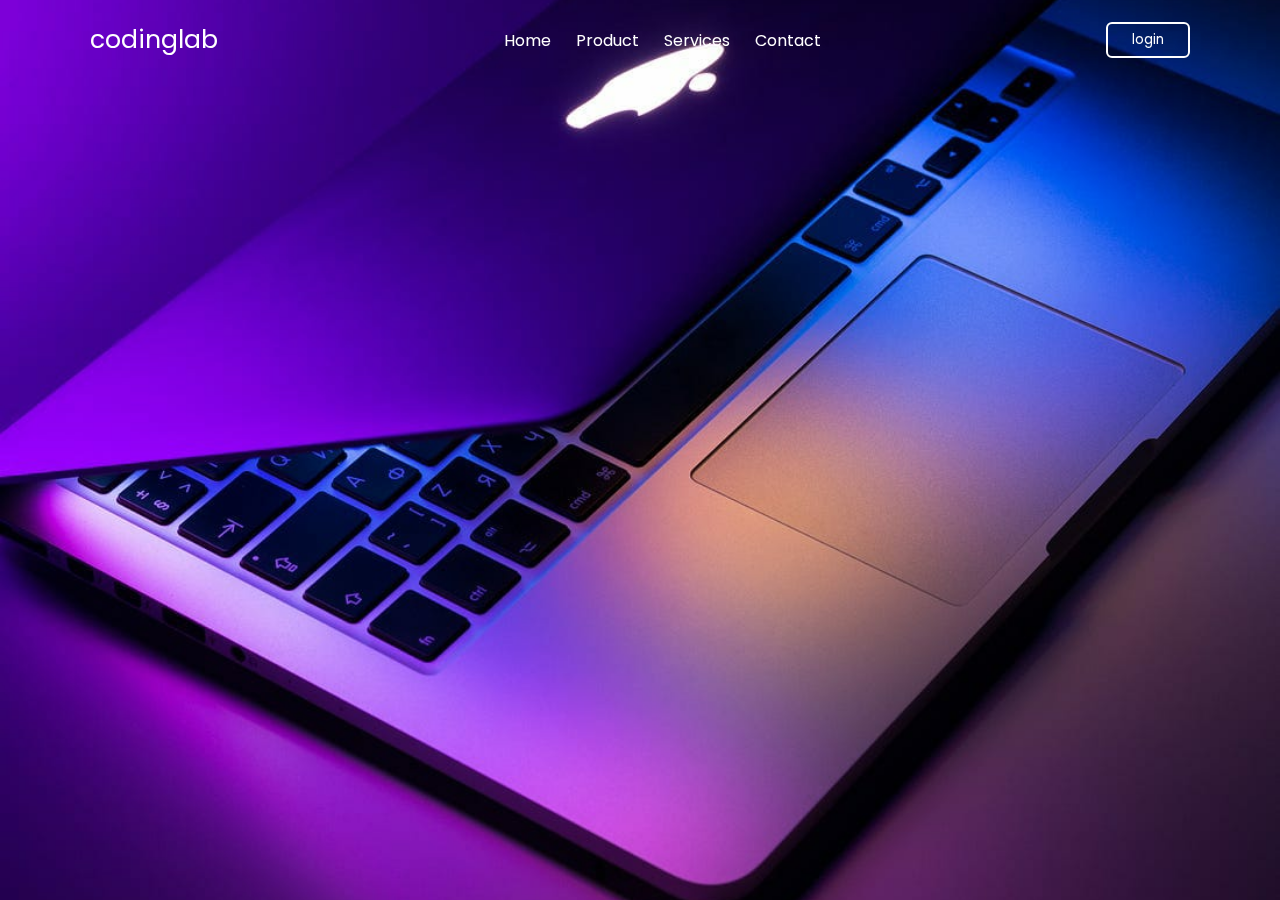
<file: home page with login/index.html>
<!DOCTYPE html>
<html lang="en">
<head>
    <meta charset="UTF-8">
    <meta http-equiv="X-UA-Compatible" content="IE=edge">
    <meta name="viewport" content="width=device-width, initial-scale=1.0">
    <title>website with login and registration form</title>
    <link rel="stylesheet" href="style.css" />
    <!-- Unicons-->
    <link rel="stylesheet" href="https://unicons.iconscout.com/release/v4.0.0/css/line.css" />
</head>
<body>
    <!--header-->
 <header class="header">
    <nav class="nav">
        <a href="#" class="nav_logo">codinglab</a>

        <ul class="nav_items">
            <li class="nav_item">
                <a href="index.html" class="nav_link">Home</a>
                <a href="product.html" class="nav_link">Product</a>
                <a href="#" class="nav_link">Services</a>
                <a href="#" class="nav_link">Contact</a>
            </li>
        </ul>
        <button class="button" id="form-open">login</button>
    </nav>
</header>

<!--home-->
<section class="home">
    <div class="form_container">
        <i class="uil uil-times form_close"></i>
        <!-- login form-->
        <div class="form login_form">
            <form action="#">
                <h2>Login</h2>
                <div class="input_box">
                    <input type="email" placeholder="Enter your email" required />
                    <i class="uil uil-envelope-alt email"></i>
                </div>
                <div class="input_box">
                    <input type="password" placeholder="Enter your password" required />
                    <i class="uil uil-lock password"></i>
                    <i class="uil uil-eye-slash pw_hide"></i>
                </div>

                <div class="option_field">
                    <span class="checkbox">
                        <input type="checkbox"  id="check">
                        <label for="check">Remember me</label>
                    </span>
                    <a href="#" class="forgot_pw">Forgot password?</a>
                </div>
                <button class="button">Login Now</button>

                <div class="login_signup">Don't have an account? <a href="#" id="signup">Signup</a></div>
            </form>
        </div>

        <!--sign up-->
        <div class="form signup_form">
            <form action="#">
                <h2>signup</h2>
                <div class="input_box">
                    <input type="email" placeholder="Enter your email" required />
                    <i class="uil uil-envelope-alt email"></i>
                </div>
                <div class="input_box">
                    <input type="password" placeholder="Create password" required />
                    <i class="uil uil-lock password"></i>
                    <i class="uil uil-eye-slash pw_hide"></i>
                </div>

                <div class="input_box">
                    <input type="password" placeholder="Confirm password" required />
                    <i class="uil uil-lock password"></i>
                    <i class="uil uil-eye-slash pw_hide"></i>
                </div>

                
                <button class="button">Signup Now</button>

                <div class="login_signup">Already have an account? <a href="#" id="login">Login</a></div>
            </form>
        </div>
    </div>
</section>
<script src="script.js"></script>
</body>
</html>
</file>
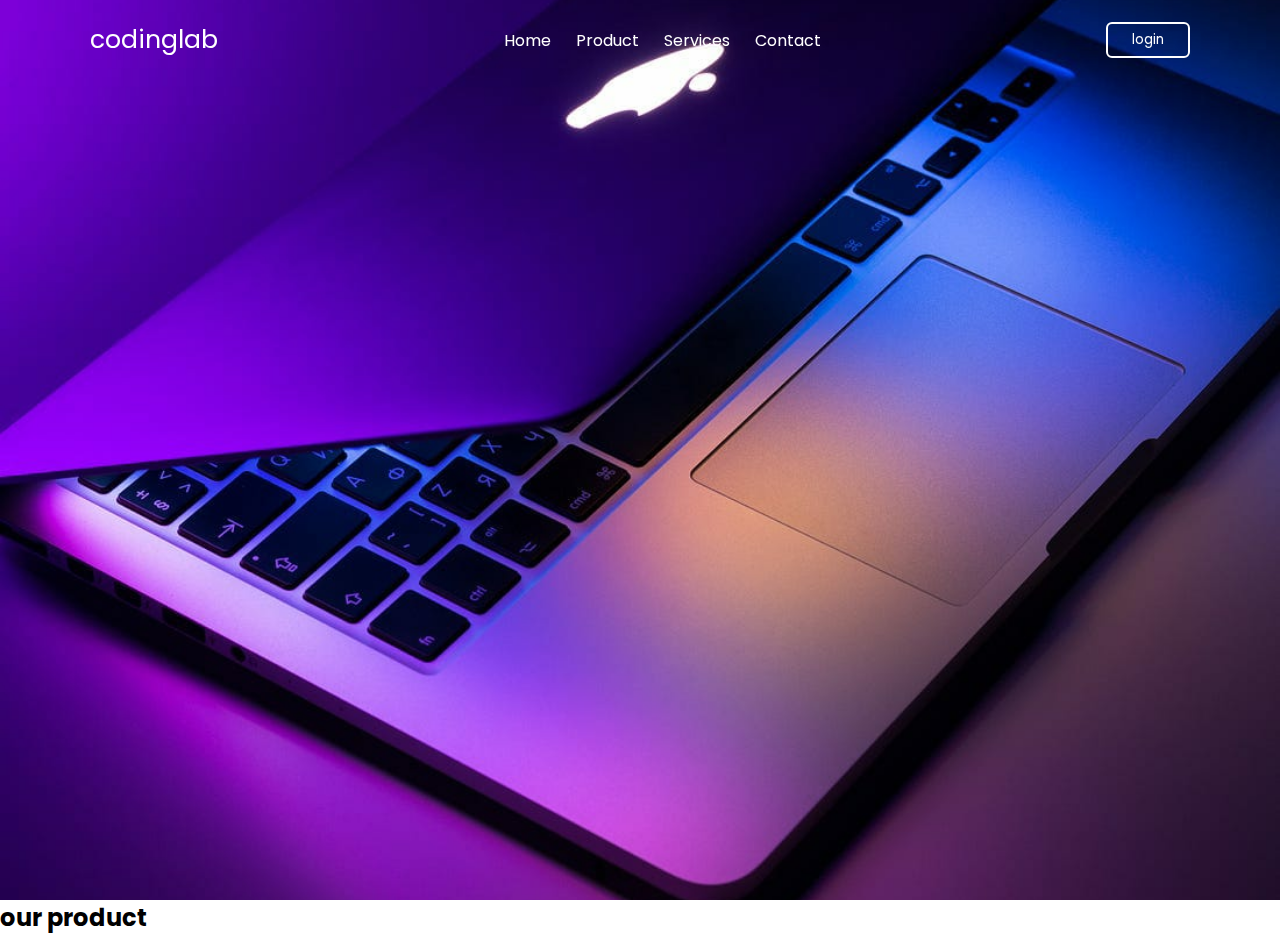
<file: home page with login/product.html>
<!DOCTYPE html>
<html lang="en">
<head>
    <meta charset="UTF-8">
    <meta http-equiv="X-UA-Compatible" content="IE=edge">
    <meta name="viewport" content="width=device-width, initial-scale=1.0">
    <title>website with login and registration form</title>
    <link rel="stylesheet" href="style.css" />
    <!-- Unicons-->
    <link rel="stylesheet" href="https://unicons.iconscout.com/release/v4.0.0/css/line.css" />
</head>
<body>
    <!--header-->
 <header class="header">
    <nav class="nav">
        <a href="#" class="nav_logo">codinglab</a>

        <ul class="nav_items">
            <li class="nav_item">
                <a href="index.html" class="nav_link">Home</a>
                <a href="product.html" class="nav_link">Product</a>
                <a href="#" class="nav_link">Services</a>
                <a href="#" class="nav_link">Contact</a>
            </li>
        </ul>
        <button class="button" id="form-open">login</button>
    </nav>
</header>

<!--home-->
<section class="home1">
    <div class="form_container">
        <i class="uil uil-times form_close"></i>
        <!-- login form-->
        <div class="form login_form">
            <form action="#">
                <h2>Login</h2>
                <div class="input_box">
                    <input type="email" placeholder="Enter your email" required />
                    <i class="uil uil-envelope-alt email"></i>
                </div>
                <div class="input_box">
                    <input type="password" placeholder="Enter your password" required />
                    <i class="uil uil-lock password"></i>
                    <i class="uil uil-eye-slash pw_hide"></i>
                </div>

                <div class="option_field">
                    <span class="checkbox">
                        <input type="checkbox"  id="check">
                        <label for="check">Remember me</label>
                    </span>
                    <a href="#" class="forgot_pw">Forgot password?</a>
                </div>
                <button class="button">Login Now</button>

                <div class="login_signup">Don't have an account? <a href="#" id="signup">Signup</a></div>
            </form>
        </div>

        <!--sign up-->
        <div class="form signup_form">
            <form action="#">
                <h2>signup</h2>
                <div class="input_box">
                    <input type="email" placeholder="Enter your email" required />
                    <i class="uil uil-envelope-alt email"></i>
                </div>
                <div class="input_box">
                    <input type="password" placeholder="Create password" required />
                    <i class="uil uil-lock password"></i>
                    <i class="uil uil-eye-slash pw_hide"></i>
                </div>

                <div class="input_box">
                    <input type="password" placeholder="Confirm password" required />
                    <i class="uil uil-lock password"></i>
                    <i class="uil uil-eye-slash pw_hide"></i>
                </div>

                
                <button class="button">Signup Now</button>

                <div class="login_signup">Already have an account? <a href="#" id="login">Login</a></div>
            </form>
        </div>
    </div>
</section>

    <h2>
        our product
    </h2>
<div>
    <h3>
       
    </h3>
</div>
<script src="script.js"></script>
</body>
</html>
</file>
<file: home page with login/style.css>
/* import google fonts---poppins.*/
@import url("https://fonts.googleapis.com/css2?family=Poppins:wght@200;300;400;500;600;700&display=swap");
*{
    margin: 0;
    padding: 0;
    box-sizing: border-box;
    font-family: "Poppins", sans-serif;
}

a{
    text-decoration: none;
}
.header{
    position: fixed;
    height: 80px;
    width: 100%;
    z-index: 100;
    padding: 0 20px;
}

.nav{
   max-width: 1100px;
   width: 100%; 
   margin: 0 auto;
}

.nav,
.nav_item{
    display: flex;
    height: 100%;
    align-items:center ;
    justify-content: space-between;
}

.nav_logo,
.nav_link, 
.button{
    color: #fff;
}

.nav_logo{
    font-size: 25px;
}

.nav_item {
    column-gap: 25px;
}

.nav_link:hover {
    color: #d9d9d9;
}

.button{
    padding: 6px 24px;
    border: 2px solid #fff;
    background: transparent;
    border-radius:6px ;
    cursor: pointer;
}

.button:active {
    transform: scale(0.98);
}

/* home */
.home{
    position: relative;
    height:100vh;
    width: 100%;
    background-image: url("bg.jpg");
    background-size: cover;
    background-position: center;
}

.home::before{
    content:"";
    position: absolute;
    height: 100%;
    width: 100%;
    background-color: rgba(0, 0, 0, 0.6);
    z-index: 100;
    opacity: 0;
    pointer-events: none;
    transition: all 0.5s ease-out;
}
.home.show ::before{
    opacity: 1;
    pointer-events: auto;
}
/* form */
.form_container {
    position: fixed;
    max-width: 320px;
    width: 100%;
    top: 50%;
    left:50% ;
    transform: translate(-50%, -50%) scale(1.2);
    z-index: 101;
    background: #fff;
    padding: 25px;
    border-radius: 12px;
    box-shadow: rgba(0, 0, 0, .1);
    opacity: 0;
    pointer-events: none;
    transition: all 0.4s ease out ;
}
.home.show .form_container{
    opacity: 1;
    pointer-events: auto;
    transform: translate(-50%, -50%) scale(1);
}

.signup_form{
    display: none;
}
.form_container.active .signup_form{
    display: block;
}
.form_container.active .login_form{
    display: none;
}


.form_close{
    position: absolute;
    top: 10px;
    right: 20px;
    color: #0b0217;
    font-size: 22px;
    opacity: 0.7;
    cursor: pointer;
}
.active{
    color: #df1212;
}

.form_container h2{
    font-size: 22px;
    color: #0b0217;
    text-align: center;
}

.input_box {
    position: relative;
    margin-top:30px ;
    width: 100%;
    height: 40px;
}

.input_box input {
    height: 100%;
    width: 100%;
    border: none;
    outline: none;
    padding: 0 30px;
    color:#333 ;
    transition: all 0.2s ease;
    border-bottom: 1.5px solid #aaaaaa;
}
.input_box input:focus{
    border-color:#7d2ae8 ;
}

.input_box i {
    position: absolute;
    top: 50%;
    transform: translateY(-50%);
    font-size: 20px;
    color: #707070;
}
.input_box i.email,
.input_box i.password {
    left: 0;  
}
.input_box input:focus ~ i.email,
.input_box input:focus ~ i.password {
  color: #7d2ae8;  
}
.input_box i.pw_hide {
    right: 0;
    font-size: 18px;
    cursor: pointer;
}

.option_field {
    margin-top: 14px;
    display: flex;
    align-items: center;
    justify-content: space-between;
}
.form_container{
    color: #7d2ae8;
    font-size: 12px;
}

.form_container a:hover {
    text-decoration: underline;
}

.checkbox {
    display: flex;
    column-gap: 8px;
    white-space: nowrap;
}
.checkbox input{
    accent-color: #7d2ae8;
}
.checkbox label{
    cursor: pointer;
    font-size: 12px;
    user-select: none;
    color: #0b0217;
}

.form_container .button{
    background: #7d2ae8;
    margin-top: 30px;
    width: 100%;
    padding:10px 0 ;
    border-radius: 10px;
}
.login_signup{
    font-size: 12px;
    text-align: center;
    margin-top: 15px;
}

/* product */

.home1{
    position: relative;
    height:100vh;
    width: 100%;
    background-image: url("bg.jpg");
    background-size: cover;
    background-repeat: no-repeat;
    background-position: center;

}


/*services*/
</file>
